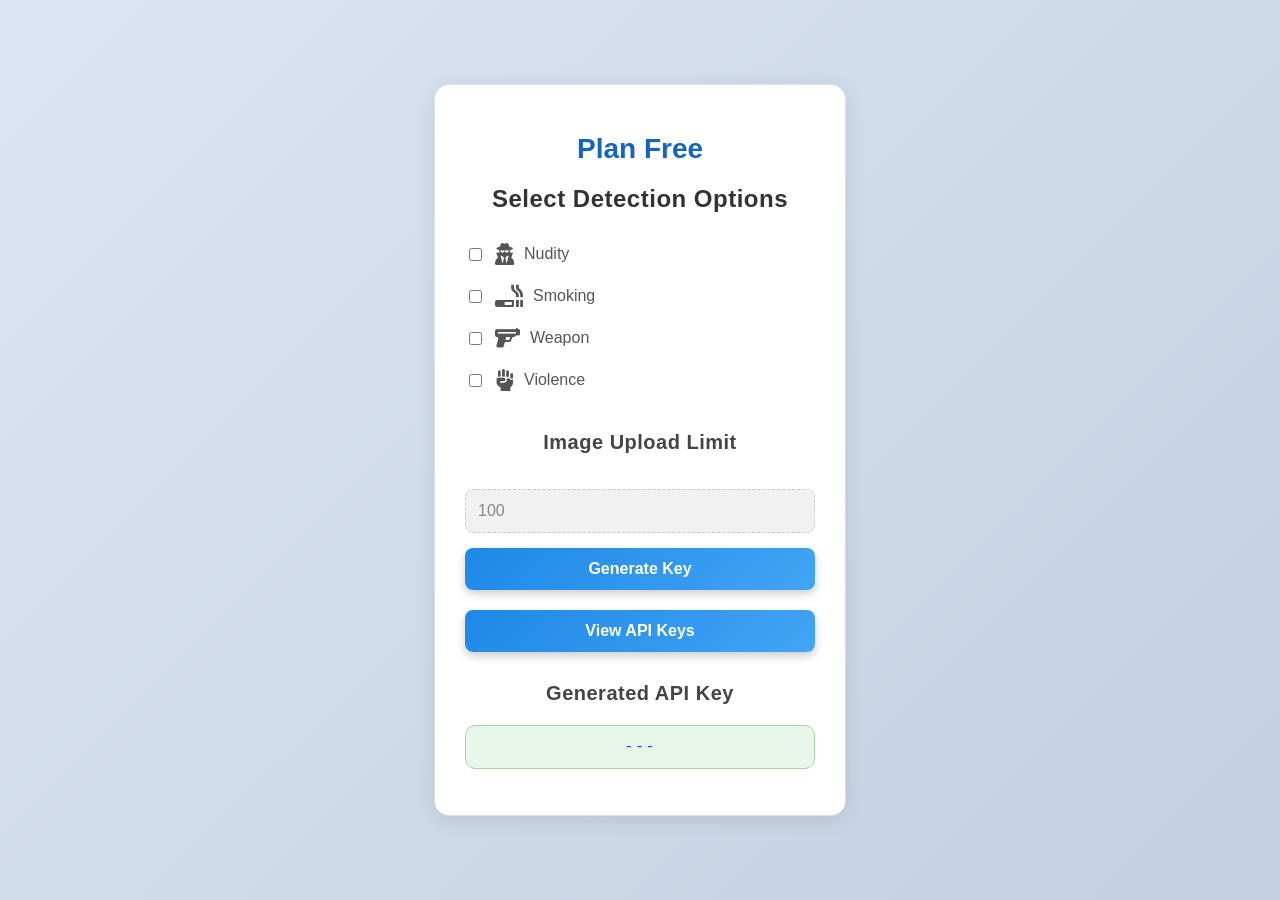
<file: apikey/apikeyfree.html>
<!DOCTYPE html>
<html lang="en">
<head>
    <meta charset="UTF-8">
    <meta name="viewport" content="width=device-width, initial-scale=1.0">
    <title>Generate API Key</title>
    <link rel="stylesheet" href="apikeyfree.css">
    <link rel="stylesheet" href="https://cdnjs.cloudflare.com/ajax/libs/font-awesome/6.0.0/css/all.min.css">
</head>
<body>
    <div class="container">
        <h1>Plan Free</h1>
        <h2>Select Detection Options</h2>
        <div class="options">
            <label>
                <input type="checkbox" value="porn" class="analysis-option">
                <i class="fas fa-user-secret"></i> Nudity
            </label>
            <label>
                <input type="checkbox" value="cigarette" class="analysis-option">
                <i class="fas fa-smoking"></i> Smoking
            </label>
            <label>
                <input type="checkbox" value="weapon" class="analysis-option">
                <i class="fas fa-gun"></i> Weapon
            </label>
            <label>
                <input type="checkbox" value="violence" class="analysis-option">
                <i class="fas fa-fist-raised"></i> Violence
            </label>
        </div>

        <h3>Image Upload Limit</h3>
        <input type="number" id="quota" value="100" readonly>

        <button class="view-btn" onclick="generateApiKey()">Generate Key</button>
        <button class="view-btn" onclick="window.location.href='view-api-keys.html'">View API Keys</button>

        <h3>Generated API Key</h3>
        <p id="apiKey">---</p>
    </div>

    <script src="apikeyfree.js"></script>
</body>
</html>
</file>
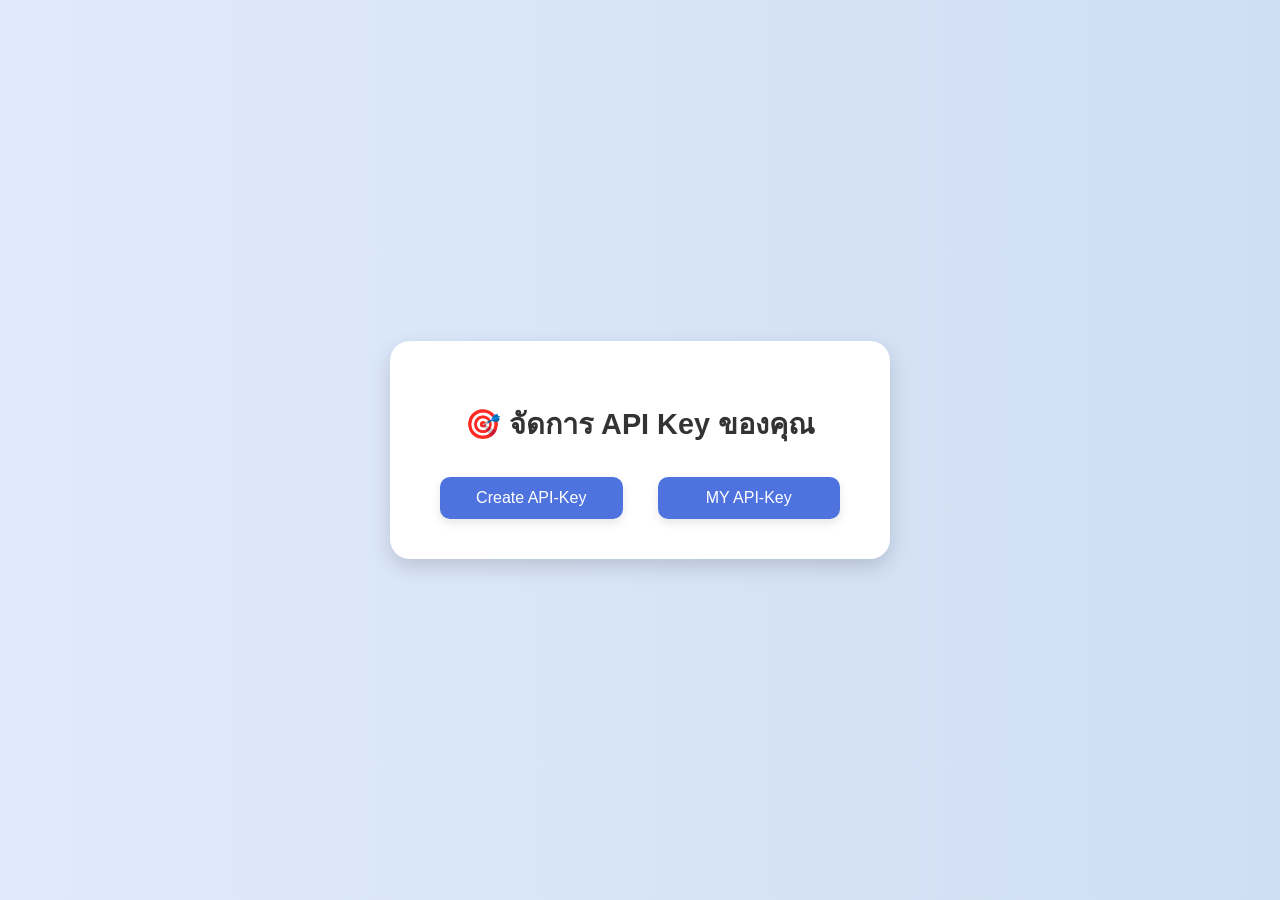
<file: apikey/mainapikey.html>
<!DOCTYPE html>
<html lang="en">
<head>
  <meta charset="UTF-8">
  <title>API Key Dashboard</title>
  <style>
    /* พื้นหลังและตัวอักษร */
    body.api-body {
      font-family: 'Segoe UI', Tahoma, Geneva, Verdana, sans-serif;
      background: linear-gradient(to right, #e0eafc, #cfdef3);
      margin: 0;
      padding: 0;
      display: flex;
      justify-content: center;
      align-items: center;
      min-height: 100vh;
    }

    /* กล่องหลัก */
    .api-container {
      background-color: #fff;
      padding: 40px;
      border-radius: 20px;
      box-shadow: 0 8px 20px rgba(0, 0, 0, 0.15);
      text-align: center;
      width: 90%;
      max-width: 420px;
      animation: fadeIn 0.8s ease-in-out;
    }

    .api-container h1 {
      font-size: 1.8rem;
      color: #333;
      margin-bottom: 30px;
    }

    /* ปุ่ม */
    .api-button-group {
      display: flex;
      flex-direction: column;
      gap: 15px;
    }

    .api-btn-right {
      display: inline-block;
      background-color: #4e73df;
      color: white;
      padding: 12px 20px;
      text-decoration: none;
      border-radius: 10px;
      font-size: 1rem;
      transition: background-color 0.3s ease, transform 0.2s ease;
      box-shadow: 0 4px 10px rgba(0, 0, 0, 0.1);
    }

    .api-btn-right:hover {
      background-color: #2e59d9;
      transform: translateY(-2px);
    }

    /* อนิเมชันนุ่ม ๆ */
    @keyframes fadeIn {
      from {
        opacity: 0;
        transform: translateY(20px);
      }
      to {
        opacity: 1;
        transform: translateY(0);
      }
    }

    /* Responsive layout สำหรับจอใหญ่ขึ้น */
    @media (min-width: 500px) {
      .api-button-group {
        flex-direction: row;
        justify-content: center;
      }

      .api-btn-right {
        flex: 1;
        margin: 0 10px;
        text-align: center;
      }
    }
  </style>
</head>
<body class="api-body">
  <div class="api-container">
    <h1>🎯 จัดการ API Key ของคุณ</h1>
    <div class="api-button-group">
      <a href="../plan/plan.html" class="api-btn-right">Create API-Key</a>
      <a href="../apikey/view-api-keys.html" class="api-btn-right">MY API-Key</a>
    </div>
  </div>
</body>
</html>
</file>
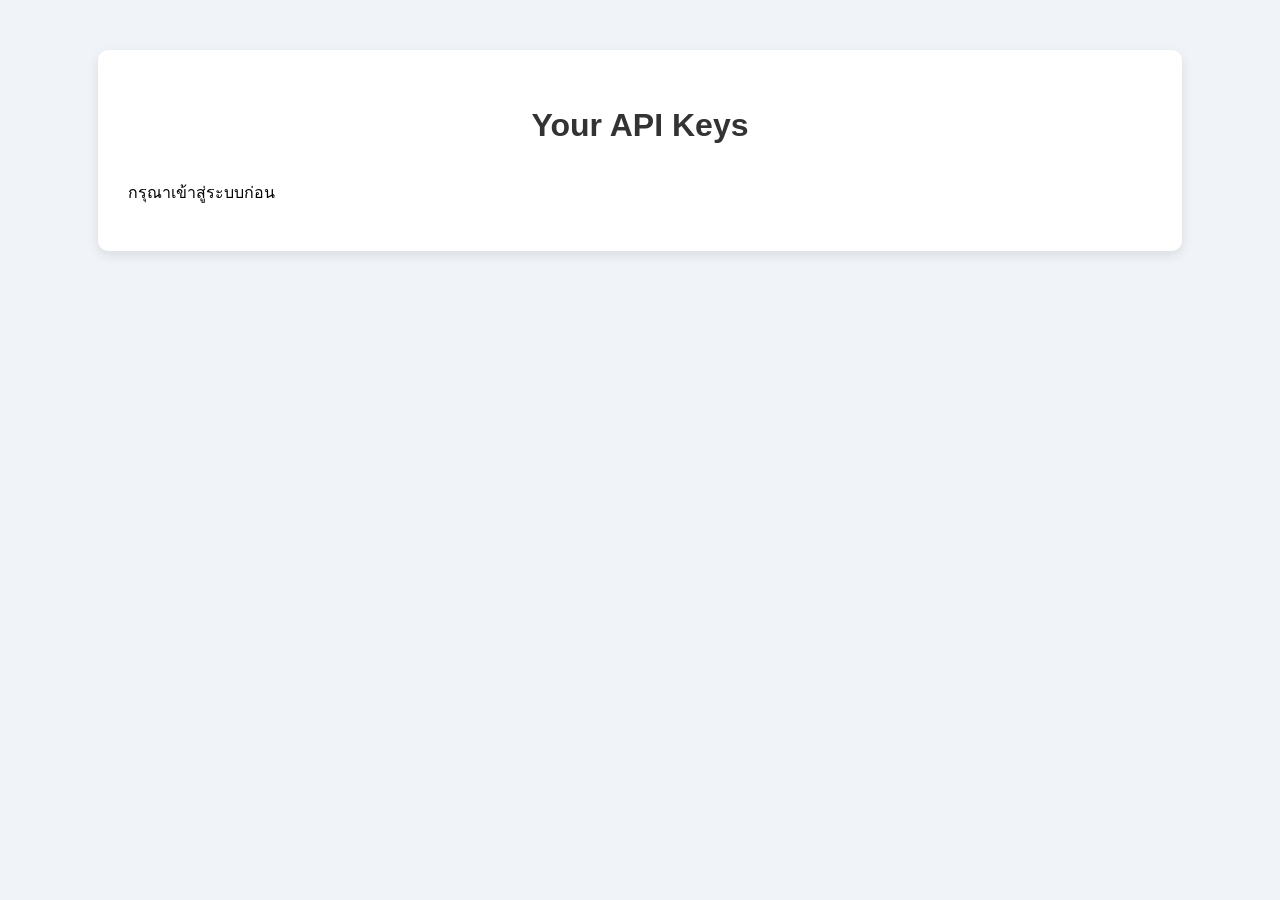
<file: apikey/view-api-keys.html>
<!DOCTYPE html>
<html lang="en">
<head>
    <meta charset="UTF-8">
    <meta name="viewport" content="width=device-width, initial-scale=1.0">
    <title>Your API Keys</title>
    <link rel="stylesheet" href="view-api-keys.css">
</head>
<body>
    <div class="container">
        <h2>Your API Keys</h2>
        <div id="apiKeysList">
            <!-- ข้อมูล API Keys จะแสดงที่นี่ -->
        </div>
    </div>

    <script src="view-api-keys.js"></script>
</body>
</html>
</file>
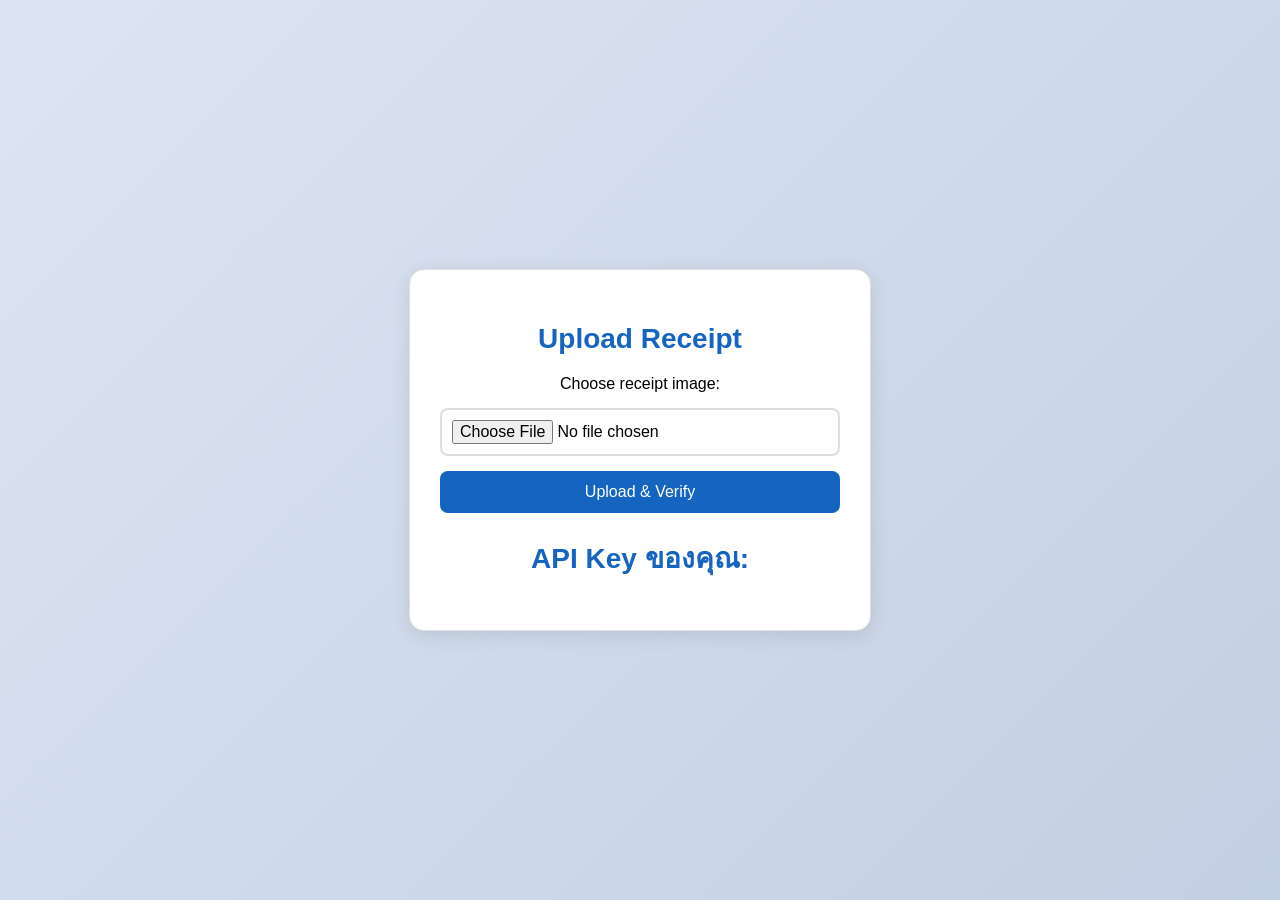
<file: receipt/receipt.html>
<!DOCTYPE html>
<html lang="en">
<head>
  <meta charset="UTF-8" />
  <meta name="viewport" content="width=device-width, initial-scale=1.0"/>
  <title>Upload Receipt</title>
  <link rel="stylesheet" href="receipt.css">
</head>
<body>
  <div class="container">
    <h2>Upload Receipt</h2>
    
    <label for="receiptImage">Choose receipt image:</label>
    <input type="file" id="receiptImage" accept="image/*" />
    
    <button id="uploadBtn">Upload & Verify</button>
    
    <p id="uploadStatus"></p>

    <h2>API Key ของคุณ:</h2>
    <p id="api_key" style="color: rgb(0, 0, 0); font-weight: bold;"></p>

  <script src="receipt.js"></script>
</body>
</html>
</file>
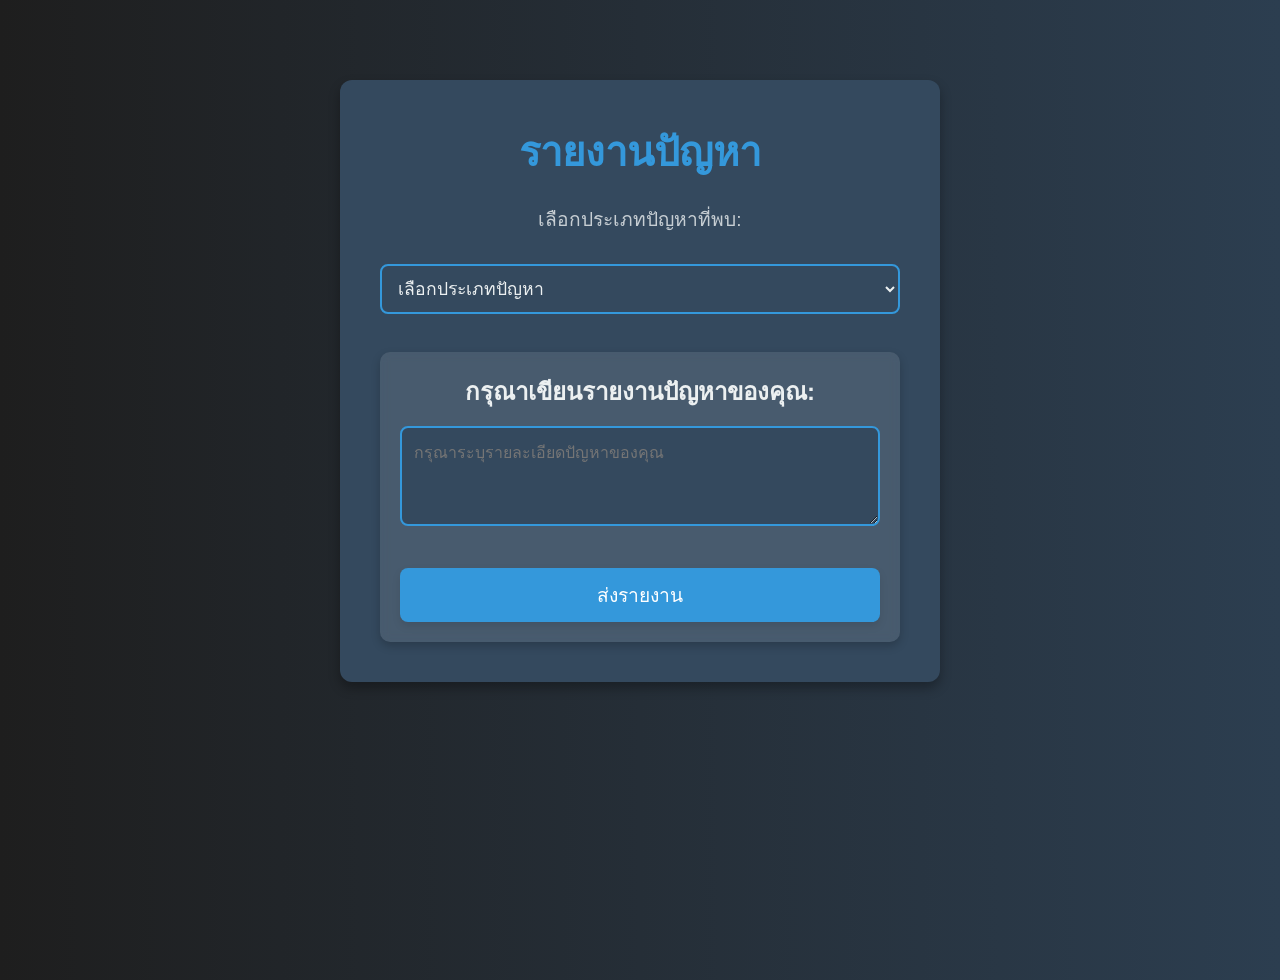
<file: report-page/reportissue.html>
<!DOCTYPE html>
<html lang="th">
<head>
    <meta charset="UTF-8">
    <meta name="viewport" content="width=device-width, initial-scale=1.0">
    <title>รายงานปัญหา</title>
    <!-- เชื่อมโยงไฟล์ CSS -->
    <link rel="stylesheet" href="reportstyles.css">
</head>
<body class = body_reportissue>

    <div class="container">
        <h1>รายงานปัญหา</h1>
        <p>เลือกประเภทปัญหาที่พบ:</p>

        <!-- Dropdown for selecting problem type -->
        <select id="problemSelect" onchange="showReportForm()">
            <option value="" selected disabled hidden>เลือกประเภทปัญหา</option>
            <option value="website">ปัญหาการใช้งาน หน้าเว็ปไซต์</option>
            <option value="image">ปัญหาการใช้งาน การตรวจสอบภาพ</option>
            <option value="other">ปัญหาการใช้งาน อื่นๆ</option>
        </select><br><br>
        
        <!-- Report form -->
        <div id="reportForm" class="report-form">
            <h3>กรุณาเขียนรายงานปัญหาของคุณ:</h3>
            <textarea id="problemDescription" rows="4" placeholder="กรุณาระบุรายละเอียดปัญหาของคุณ"></textarea><br><br>
            <button onclick="submitReport()">ส่งรายงาน</button>
        </div>
    </div>

    <!-- เชื่อมโยงไฟล์ JavaScript -->
    <script src="report-config.js"></script>

</body>
</html>
</file>
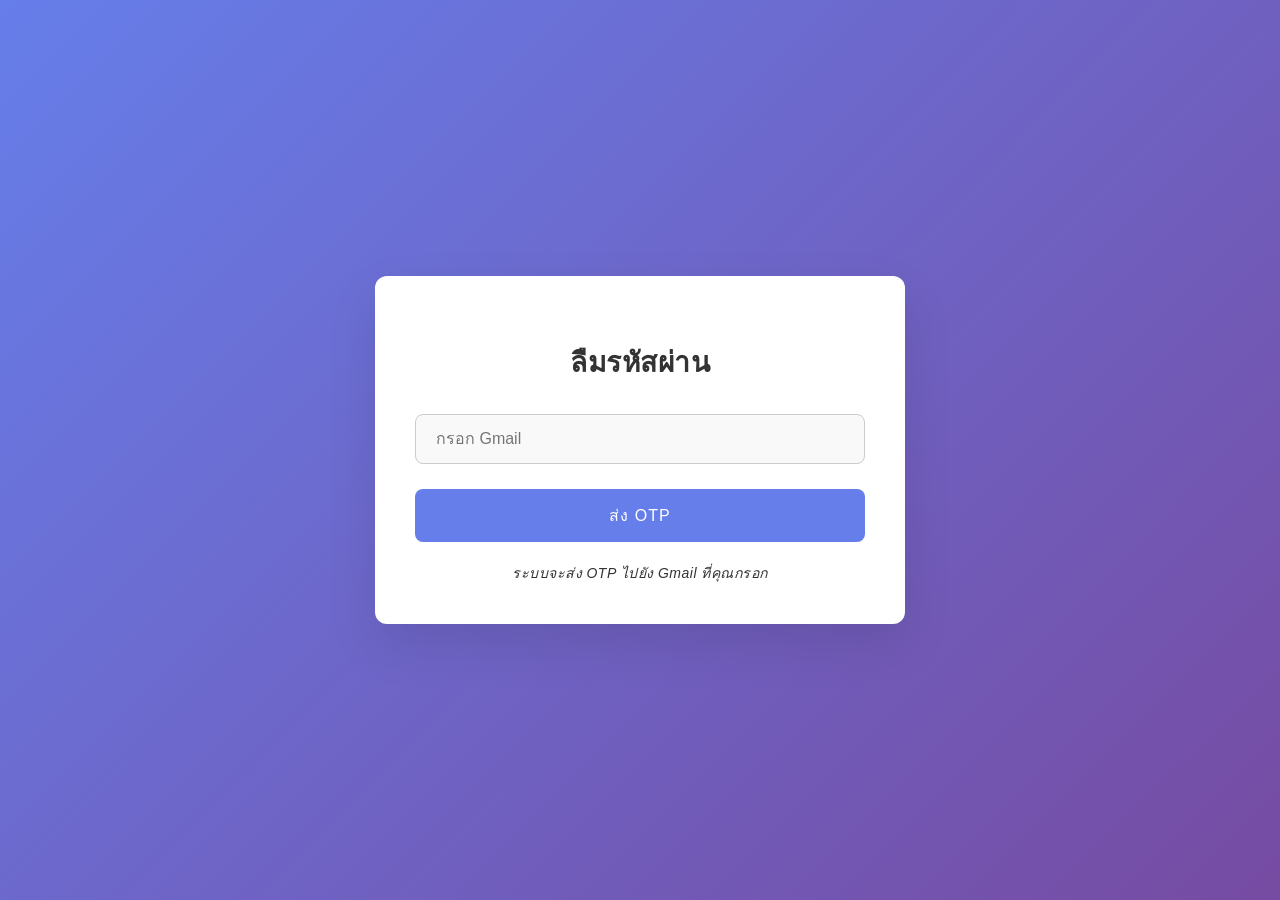
<file: reset-password/gmail.html>
<!-- step1_email.html -->
<!DOCTYPE html>
<html lang="th">
<head>
  <meta charset="UTF-8">
  <title>ลืมรหัสผ่าน - กรอก Gmail</title>
  <link rel="stylesheet" href="reset.css" />
</head>
<body>
  <div class="reset-container">
    <h2>ลืมรหัสผ่าน</h2>
    <form id="emailForm">
      <div class="input-group">
        <input type="text" id="email" placeholder="กรอก Gmail" required />
      </div>
      <button type="submit">ส่ง OTP</button>
    </form>
    <div class="error-message" id="errorMessage"></div>
    <div class="message">ระบบจะส่ง OTP ไปยัง Gmail ที่คุณกรอก</div>
  </div>

  <script>
    document.getElementById('emailForm').onsubmit = async function (e) {
      e.preventDefault();
      const email = document.getElementById('email').value;
      const errorMessage = document.getElementById("errorMessage");

      try {
        const res = await fetch('http://localhost:5000/reset-request', {
          method: 'POST',
          headers: { 'Content-Type': 'application/json' },
          body: JSON.stringify({ email })
        });

        const data = await res.json();

        if (!res.ok) {
          errorMessage.textContent = data.message || "เกิดข้อผิดพลาด";
          errorMessage.classList.add("show");
        } else {
          errorMessage.classList.remove("show");
          localStorage.setItem("email", email);
          window.location.href = "otp.html";
        }
      } catch (err) {
        errorMessage.textContent = "ไม่สามารถเชื่อมต่อกับเซิร์ฟเวอร์ได้";
        errorMessage.classList.add("show");
      }
    };
  </script>
</body>
</html>
</file>
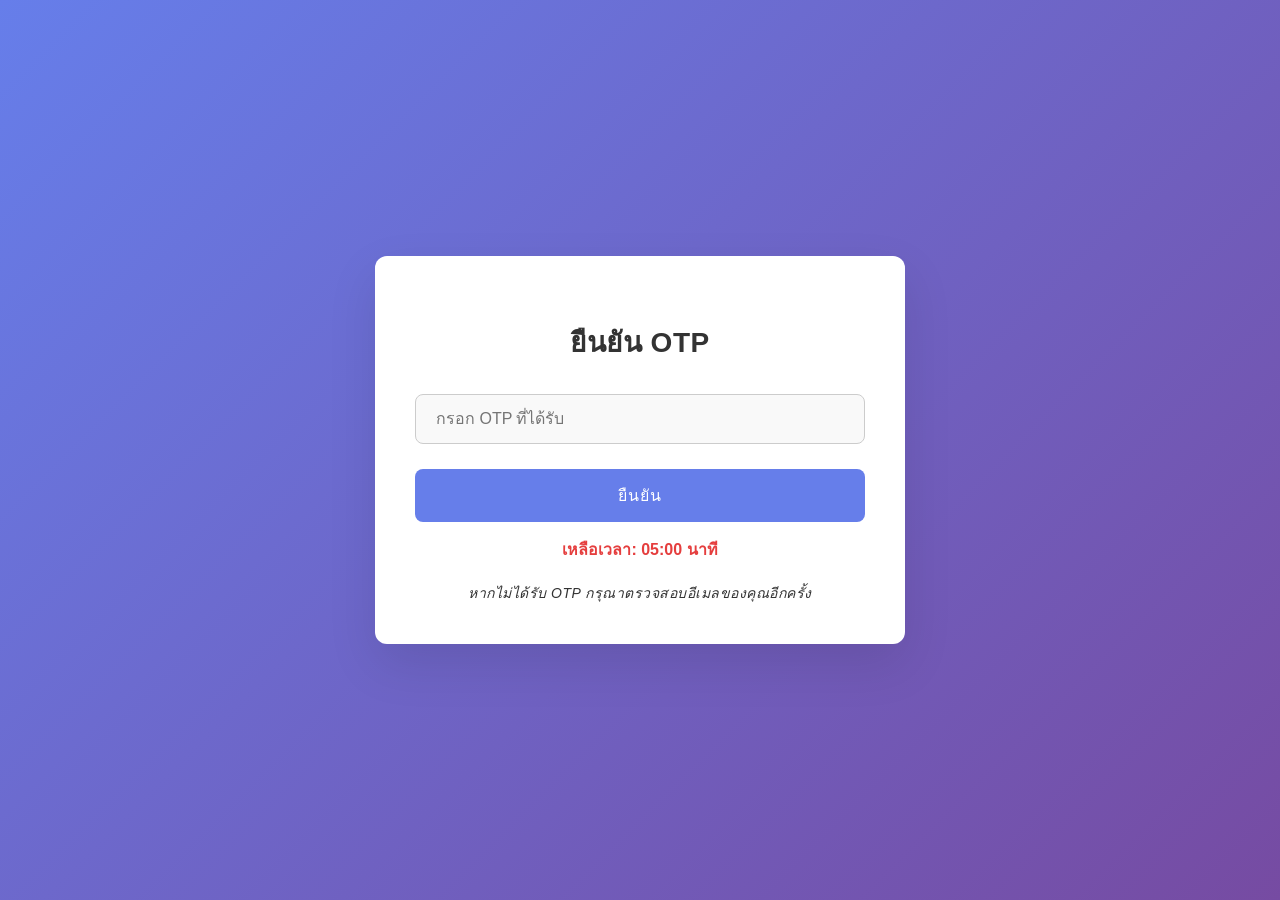
<file: reset-password/otp.html>
<!-- step2_otp.html -->
<!DOCTYPE html>
<html lang="th">
<head>
  <meta charset="UTF-8">
  <title>กรอก OTP</title>
  <link rel="stylesheet" href="reset.css" />
  <style>
    .countdown {
      margin-top: 15px;
      font-size: 16px;
      color: #e53e3e;
      font-weight: bold;
    }
  </style>
</head>
<body>
  <div class="reset-container">
    <h2>ยืนยัน OTP</h2>
    <form id="otpForm">
      <div class="input-group">
        <input type="text" id="otp" placeholder="กรอก OTP ที่ได้รับ" required />
      </div>
      <button type="submit">ยืนยัน</button>
    </form>

    <div class="countdown" id="countdown">เหลือเวลา: 05:00 นาที</div>
    <div class="error-message" id="errorMessage"></div>
    <div class="message">หากไม่ได้รับ OTP กรุณาตรวจสอบอีเมลของคุณอีกครั้ง</div>
  </div>

  <script>
    // จัดการฟอร์ม OTP
    document.getElementById('otpForm').onsubmit = async function (e) {
      e.preventDefault();
      const otp = document.getElementById('otp').value;
      const email = localStorage.getItem("email");
      const errorMessage = document.getElementById("errorMessage");

      try {
        const res = await fetch('http://localhost:5000/verify-otp', {
          method: 'POST',
          headers: { 'Content-Type': 'application/json' },
          body: JSON.stringify({ email, otp })
        });

        const data = await res.json();

        if (!res.ok) {
          errorMessage.textContent = data.message || "เกิดข้อผิดพลาด";
          errorMessage.classList.add("show");
        } else {
          errorMessage.classList.remove("show");
          localStorage.setItem("otp", otp);
          window.location.href = "resetpass.html";
        }
      } catch (err) {
        errorMessage.textContent = "ไม่สามารถเชื่อมต่อกับเซิร์ฟเวอร์ได้";
        errorMessage.classList.add("show");
      }
    };

    // ฟังก์ชันนับถอยหลัง 5 นาที
    const countdownEl = document.getElementById("countdown");
    let timeLeft = 300; // 5 นาที = 300 วินาที

    const timer = setInterval(() => {
      const minutes = Math.floor(timeLeft / 60).toString().padStart(2, '0');
      const seconds = (timeLeft % 60).toString().padStart(2, '0');
      countdownEl.textContent = `เหลือเวลา: ${minutes}:${seconds} นาที`;

      if (timeLeft <= 0) {
        clearInterval(timer);
        countdownEl.textContent = "OTP หมดอายุ กรุณาขอใหม่อีกครั้ง";
        countdownEl.style.color = "#e53e3e";
        document.getElementById('otpForm').querySelector('button').disabled = true;
        document.getElementById('otp').disabled = true;
      }

      timeLeft--;
    }, 1000);
  </script>
</body>
</html>
</file>
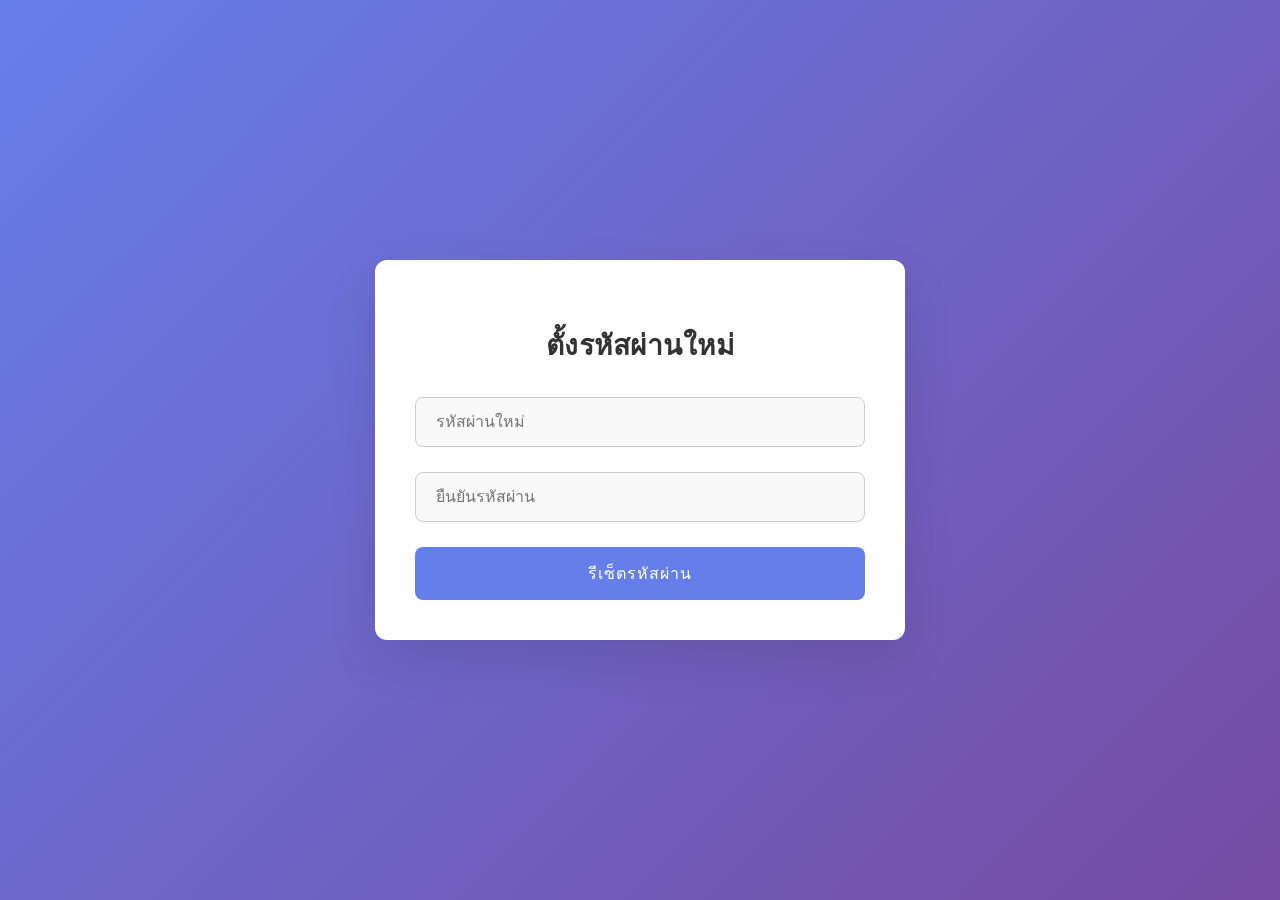
<file: reset-password/resetpass.html>
<!DOCTYPE html>
<html lang="th">
<head>
  <meta charset="UTF-8">
  <meta name="viewport" content="width=device-width, initial-scale=1.0">
  <title>ตั้งรหัสผ่านใหม่</title>
  <link rel="stylesheet" href="reset.css" />
</head>
<body>
  <div class="reset-container">
    <h2>ตั้งรหัสผ่านใหม่</h2>
    <form id="resetForm">
      <div class="input-group">
        <input type="password" id="password" placeholder="รหัสผ่านใหม่" required />
        <button type="button" class="toggle-password" id="togglePassword" style="display: none;">🔒</button>
      </div>
      <div class="input-group">
        <input type="password" id="confirm" placeholder="ยืนยันรหัสผ่าน" required />
        <button type="button" class="toggle-password" id="toggleConfirmPassword" style="display: none;">🔒</button>
      </div>
      <div id="passwordError" class="error-message">รหัสผ่านไม่ตรงกัน</div>
      <button type="submit" id="submitBtn" disabled>รีเซ็ตรหัสผ่าน</button>
    </form>
  </div>

  <script>
    // ฟังก์ชันแสดง/ซ่อนไอคอนรหัสผ่าน
    function togglePasswordVisibility(inputId, buttonId) {
      const passwordField = document.getElementById(inputId);
      const button = document.getElementById(buttonId);
      const type = passwordField.type === 'password' ? 'text' : 'password';
      passwordField.type = type;
      button.textContent = type === 'password' ? '🔒' : '👁️';
    }

    // การแสดง/ซ่อนไอคอนสำหรับรหัสผ่าน
    document.getElementById('password').addEventListener('input', function () {
      var passwordField = document.getElementById('password');
      var eyeIcon = document.getElementById('togglePassword');
      eyeIcon.style.display = passwordField.value ? 'block' : 'none'; // แสดง/ซ่อนไอคอน
    });

    // การแสดง/ซ่อนไอคอนสำหรับ Confirm Password
    document.getElementById('confirm').addEventListener('input', function () {
      var confirmPasswordField = document.getElementById('confirm');
      var eyeIcon = document.getElementById('toggleConfirmPassword');
      eyeIcon.style.display = confirmPasswordField.value ? 'block' : 'none'; // แสดง/ซ่อนไอคอน
    });

    // การคลิกเพื่อแสดง/ซ่อนรหัสผ่าน
    document.getElementById('togglePassword').addEventListener('click', function () {
      togglePasswordVisibility('password', 'togglePassword');
    });

    // การคลิกเพื่อแสดง/ซ่อนรหัสผ่านสำหรับ Confirm Password
    document.getElementById('toggleConfirmPassword').addEventListener('click', function () {
      togglePasswordVisibility('confirm', 'toggleConfirmPassword');
    });

    // ฟังก์ชันตรวจสอบรหัสผ่าน
    function validatePasswords() {
      var password = document.getElementById('password').value;
      var confirmPassword = document.getElementById('confirm').value;
      var errorText = document.getElementById('passwordError');
      var submitButton = document.getElementById('submitBtn');

      if (password !== confirmPassword) {
        errorText.style.display = 'block'; // แสดงข้อความแจ้งเตือน
        submitButton.disabled = true; // ปิดปุ่มรีเซ็ตรหัสผ่าน
      } else {
        errorText.style.display = 'none'; // ซ่อนข้อความแจ้งเตือน
        submitButton.disabled = false; // เปิดปุ่มรีเซ็ตรหัสผ่าน
      }
    }

    // ตรวจสอบทุกครั้งที่พิมพ์รหัสผ่าน
    document.getElementById('password').addEventListener('input', validatePasswords);
    document.getElementById('confirm').addEventListener('input', validatePasswords);

    // จัดการฟอร์มรีเซ็ตรหัสผ่าน
    document.getElementById('resetForm').onsubmit = async function (e) {
      e.preventDefault();
      const password = document.getElementById('password').value;
      const confirm_password = document.getElementById('confirm').value;
      const email = localStorage.getItem("email");
      const otp = localStorage.getItem("otp");

      // ตรวจสอบว่า password กับ confirm_password ตรงกันหรือไม่
      if (password !== confirm_password) {
        document.getElementById('passwordError').style.display = 'block';
        return; // ออกจากฟังก์ชันหากรหัสผ่านไม่ตรงกัน
      }

      // ส่งคำขอรีเซ็ตรหัสผ่าน
      const res = await fetch('http://localhost:5000/reset-password', {
        method: 'POST',
        headers: { 'Content-Type': 'application/json' },
        body: JSON.stringify({ email, otp, password, confirm_password })
      });

      const data = await res.json();
      alert(data.message);
      if (res.ok) {
        localStorage.clear();
        window.location.href = "../login-singup/login.html"; // เปลี่ยนตาม URL หน้าล็อกอินของคุณ
      }
    }
  </script>
</body>
</html>
</file>
<file: apikey/apikeyfree.css>
body {
    font-family: 'Arial', sans-serif;
    background: linear-gradient(135deg, #dce5f3, #c3cfe2);
    display: flex;
    justify-content: center;
    align-items: center;
    height: 100vh;
    margin: 0;
    background-attachment: fixed;
    animation: moveBackground 15s linear infinite;
}

@keyframes moveBackground {
    0% {
        background-position: 0 0;
    }
    50% {
        background-position: 100% 100%;
    }
    100% {
        background-position: 0 0;
    }
}

.container {
    background: #ffffff;
    padding: 30px;
    border-radius: 15px;
    box-shadow: 0 4px 20px rgba(0, 0, 0, 0.1);
    text-align: center;
    width: 350px;
    transition: all 0.3s ease-in-out;
    border: 1px solid #e0e0e0;
}

.container:hover {
    transform: translateY(-10px);
    box-shadow: 0 10px 30px rgba(0, 0, 0, 0.2);
}

h1 {
    color: #1565c0;
    font-size: 28px;
    margin-bottom: 10px;
}

h2, h3 {
    color: #333;
    font-size: 24px;
    font-weight: 600;
    margin-bottom: 20px;
    letter-spacing: 0.5px;
}

h3 {
    font-size: 20px;
    color: #444;
    margin-top: 30px;
}

.options {
    display: flex;
    flex-direction: column;
    align-items: flex-start;
    margin-bottom: 20px;
}

label {
    display: flex;
    align-items: center;
    gap: 10px;
    font-size: 16px;
    margin: 10px 0;
    cursor: pointer;
    color: #555;
    transition: color 0.3s ease-in-out;
}

label:hover {
    color: #1565c0;
}

label i {
    font-size: 22px;
    color: #555;
    transition: color 0.3s ease-in-out;
}

label:hover i {
    color: #1565c0;
}

input[type="number"] {
    width: 100%;
    padding: 12px;
    margin: 15px 0;
    font-size: 16px;
    border: 2px solid #ddd;
    border-radius: 8px;
    outline: none;
    transition: border-color 0.3s ease;
    box-sizing: border-box;
}

input[type="number"]:focus {
    border-color: #1565c0;
}

input[readonly] {
    background-color: #f1f1f1;
    color: #888;
    cursor: not-allowed;
    border: 1px dashed #ccc;
}

button {
    background: #1565c0;
    color: white;
    padding: 12px 20px;
    border: none;
    cursor: pointer;
    border-radius: 8px;
    font-size: 16px;
    width: 100%;
    transition: background 0.3s ease;
    box-sizing: border-box;
    display: block;
    margin-bottom: 15px;
}

button:hover {
    background: #1565c0;
}

button:active {
    transform: scale(0.98);
}

button:focus {
    outline: none;
}

.view-btn {
    background: linear-gradient(135deg, #1e88e5, #42a5f5);
    color: white;
    padding: 12px 20px;
    border: none;
    border-radius: 8px;
    font-size: 16px;
    font-weight: bold;
    cursor: pointer;
    width: 100%;
    transition: all 0.3s ease;
    box-shadow: 0 4px 10px rgba(0, 0, 0, 0.2);
    margin-bottom: 20px;
}

.view-btn:hover {
    background: linear-gradient(135deg, #1565c0, #1e88e5);
    transform: scale(1.05);
    box-shadow: 0 6px 15px rgba(0, 0, 0, 0.3);
}

.view-btn:active {
    transform: scale(0.98);
    box-shadow: 0 2px 5px rgba(0, 0, 0, 0.2);
}

#apiKey {
    font-family: 'Courier New', monospace;
    letter-spacing: 1px;
    background: #f4f4f4;
    color: #495057;
    padding: 12px;
    border-radius: 10px;
    word-wrap: break-word;
    font-size: 16px;
    border: 1px solid #ccc;
    text-align: center;
    margin-top: 20px;
    transition: background 0.3s;
}

#apiKey:not(:empty) {
    background-color: #e8f5e9;
    border-color: #a5d6a7;
    color: #1565c0;
}

@media (max-height: 600px) {
    body {
        align-items: flex-start;
        padding-top: 50px;
    }
}
</file>
<file: apikey/view-api-keys.css>
/* กำหนดฟอนต์ทั่วทั้งหน้า */
body {
    font-family: 'Segoe UI', Tahoma, Geneva, Verdana, sans-serif;
    margin: 0;
    padding: 0;
    background-color: #f0f4f8;
}

/* คอนเทนเนอร์หลัก */
.container {
    width: 80%;
    max-width: 1200px;
    margin: 50px auto;
    padding: 30px;
    background-color: #fff;
    border-radius: 10px;
    box-shadow: 0 4px 12px rgba(0, 0, 0, 0.1);
    font-size: 16px;
}

/* หัวข้อ */
h2 {
    text-align: center;
    color: #333;
    font-size: 2rem;
    margin-bottom: 20px;
    font-weight: 600;
}

/* สไตล์สำหรับแต่ละบล็อค API Key */
.api-key {
    background-color: #ffffff;
    border: 1px solid #e1e5f2;
    margin-bottom: 20px;
    padding: 20px;
    border-radius: 8px;
    box-shadow: 0 2px 10px rgba(0, 0, 0, 0.05);
    transition: transform 0.3s ease, box-shadow 0.3s ease;
}

.api-key:hover {
    transform: translateY(-5px);
    box-shadow: 0 4px 15px rgba(0, 0, 0, 0.1);
}

/* การจัดระเบียบข้อมูลภายในบล็อค */
.api-key p {
    margin: 12px 0;
    color: #555;
    font-size: 1rem;
}

/* การตั้งค่าสำหรับข้อความที่เป็นตัวหนา */
.api-key strong {
    color: #007bff;
    font-weight: 500;
}

/* การเลื่อนข้อมูลเมื่อมีหลายบล็อค */
#apiKeysList {
    max-height: 500px;
    overflow-y: auto;
    padding-right: 10px;
    scrollbar-width: thin;
    scrollbar-color: #007bff #f4f4f4;
}

#apiKeysList::-webkit-scrollbar {
    width: 8px;
}

#apiKeysList::-webkit-scrollbar-thumb {
    background-color: #007bff;
    border-radius: 4px;
}

#apiKeysList::-webkit-scrollbar-track {
    background-color: #f4f4f4;
}

/* ปรับให้แต่ละ API Key มีพื้นที่ระหว่างกัน */
.api-key:not(:last-child) {
    margin-bottom: 20px;
}

/* ปุ่มที่ใช้งาน */
button {
    padding: 12px 25px;
    background-color: #007bff;
    color: white;
    border: none;
    border-radius: 5px;
    cursor: pointer;
    font-size: 16px;
    transition: background-color 0.3s ease;
}

button:hover {
    background-color: #0056b3;
}

/* สไตล์ของข้อความส่วนต่างๆ */
h3 {
    color: #333;
    font-size: 1.5rem;
    margin-bottom: 10px;
}

h4 {
    color: #666;
    font-size: 1.1rem;
    margin-bottom: 5px;
}
</file>
<file: receipt/receipt.css>
body {
    font-family: 'Arial', sans-serif;
    background: linear-gradient(135deg, #dce5f3, #c3cfe2);
    display: flex;
    justify-content: center;
    align-items: center;
    height: 100vh;
    margin: 0;
    background-attachment: fixed;
    animation: moveBackground 15s linear infinite;
}

@keyframes moveBackground {
    0% {
        background-position: 0 0;
    }
    50% {
        background-position: 100% 100%;
    }
    100% {
        background-position: 0 0;
    }
}

.container {
    background: #ffffff;
    padding: 30px;
    border-radius: 15px;
    box-shadow: 0 4px 20px rgba(0, 0, 0, 0.1);
    text-align: center;
    width: 400px; /* ปรับความกว้างให้พอดีกับฟอร์ม */
    height: auto;  /* ปรับให้ความสูงของกล่องปรับอัตโนมัติตามเนื้อหา */
    transition: all 0.3s ease-in-out;
    border: 1px solid #e0e0e0;
}

.container:hover {
    transform: translateY(-10px);
    box-shadow: 0 10px 30px rgba(0, 0, 0, 0.2);
}

h2 {
    color: #1565c0;
    font-size: 28px;
    margin-bottom: 20px;
}

input[type="file"] {
    width: 100%;
    padding: 10px;
    margin: 15px 0;
    font-size: 16px;
    border: 2px solid #ddd;
    border-radius: 8px;
    outline: none;
    transition: border-color 0.3s ease;
    box-sizing: border-box;
}

input[type="file"]:focus {
    border-color: #1565c0;
}

button {
    background: #1565c0;
    color: white;
    padding: 12px 20px;
    border: none;
    cursor: pointer;
    border-radius: 8px;
    font-size: 16px;
    width: 100%;
    transition: background 0.3s ease;
    box-sizing: border-box;
    display: block;
    margin-bottom: 15px;
}

button:hover {
    background: #1565c0;
}

button:active {
    transform: scale(0.98);
}

button:focus {
    outline: none;
}

#uploadStatus {
    font-size: 16px;
    font-weight: bold;
    color: #ff5722;
    margin-top: 20px;
}
</file>
<file: report-page/reportstyles.css>
/* ---- Reset & Global Styles ---- */
* {
    margin: 0;
    padding: 0;
    box-sizing: border-box;
}

body {
    font-family: 'Arial', sans-serif;
    background: linear-gradient(to right, #1e1e1e, #2c3e50);
    color: #ecf0f1;
    text-align: center;
    position: relative;
    overflow-x: hidden;
    min-height: 100vh;
}

/* ---- Container ---- */
.container {
    background-color: #34495e;
    padding: 40px;
    max-width: 600px;
    margin: 80px auto;
    border-radius: 12px;
    box-shadow: 0px 6px 12px rgba(0, 0, 0, 0.3);
}

/* ---- Header ---- */
h1 {
    margin: 0;
    font-size: 2.5rem;
    color: #3498db;
    margin-bottom: 20px;
}

p {
    font-size: 1.2rem;
    opacity: 0.8;
    margin-bottom: 30px;
}

/* ---- Dropdown ---- */
select {
    width: 100%;
    padding: 12px;
    font-size: 1.1rem;
    background-color: #34495e;
    border: 2px solid #3498db;
    color: #ecf0f1;
    border-radius: 8px;
    margin-bottom: 20px;
    transition: 0.3s;
}

select:hover {
    border-color: #1abc9c;
}

/* ---- Report Form ---- */
.report-form {
    display: block; /* แก้ไขจาก display: none; ให้แสดงผล */
    background: rgba(255, 255, 255, 0.1);
    backdrop-filter: blur(5px);
    border-radius: 10px;
    padding: 20px;
    box-shadow: 0 4px 10px rgba(0, 0, 0, 0.2);
}

.report-form h3 {
    font-size: 1.5rem;
    color: #ecf0f1;
    margin-bottom: 15px;
}

textarea {
    width: 100%;
    padding: 12px;
    font-size: 1rem;
    background-color: #34495e;
    color: #ecf0f1;
    border: 2px solid #3498db;
    border-radius: 8px;
    margin-bottom: 20px;
    resize: vertical;
}

button {
    width: 100%;
    padding: 12px;
    background-color: #3498db;
    color: white;
    border: none;
    border-radius: 8px;
    font-size: 1.2rem;
    cursor: pointer;
    transition: 0.3s ease;
    box-shadow: 0 4px 8px rgba(0, 0, 0, 0.1);
}

button:hover {
    background-color: #1abc9c;
    transform: translateY(-4px);
}

button:active {
    transform: translateY(2px);
}

/* ---- Loading Spinner ---- */
.spinner {
    border: 8px solid #f3f3f3;
    border-top: 8px solid #3498db;
    border-radius: 50%;
    width: 60px;
    height: 60px;
    animation: spin 1s linear infinite;
    margin: 20px auto;
}

@keyframes spin {
    0% { transform: rotate(0deg); }
    100% { transform: rotate(360deg); }
}

/* ---- Footer ---- */
.footer {
    display: flex;
    justify-content: center;
    gap: 15px;
    padding: 15px 0;
}

.footer-btn {
    background: #16a085;
    color: white;
    font-size: 1rem;
    padding: 12px 20px;
    border-radius: 6px;
    cursor: pointer;
    transition: 0.3s;
}

.footer-btn:hover {
    background: #1abc9c;
}
</file>
